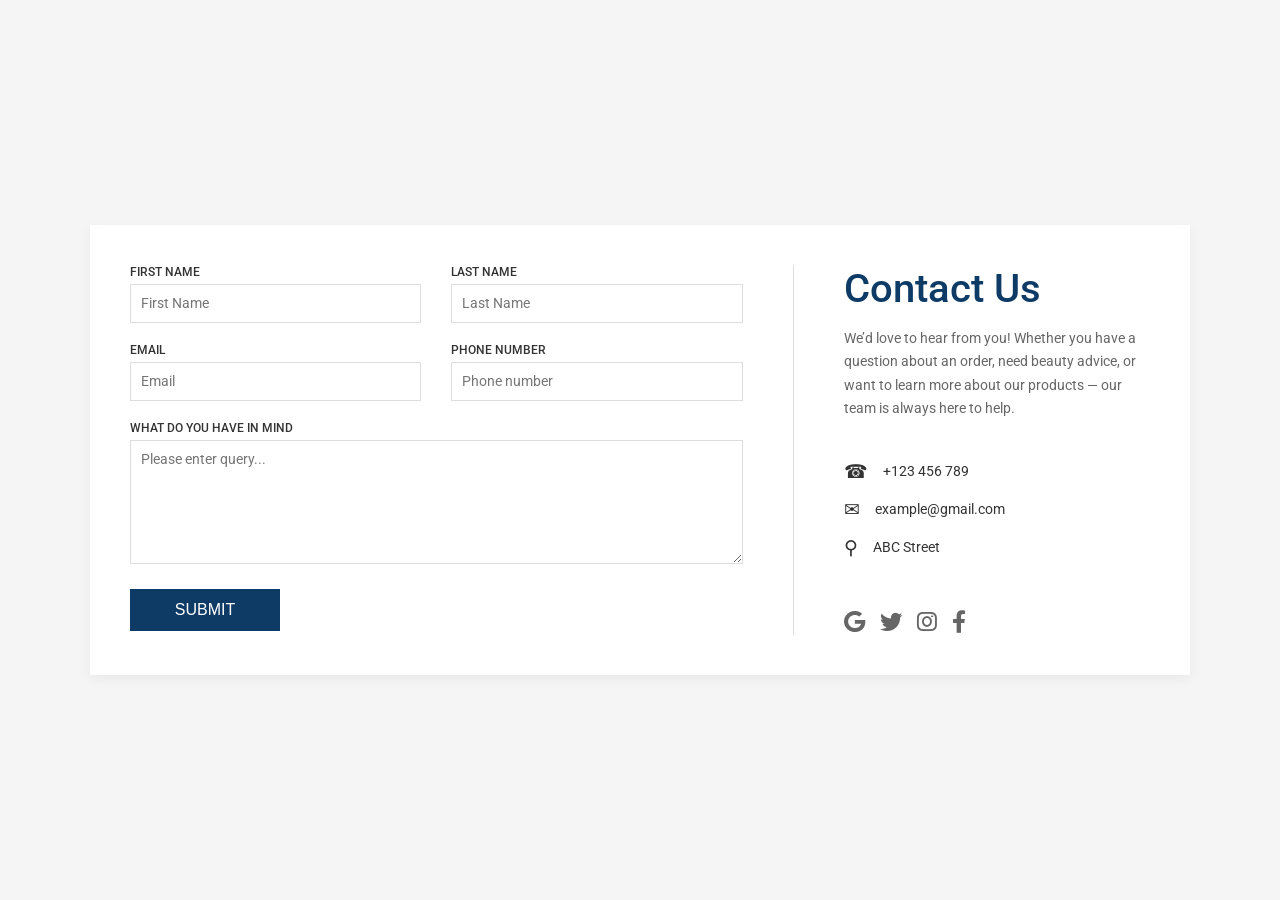
<file: contact.html>
<!DOCTYPE html>
<html lang="en">
<head>
  <meta charset="UTF-8" />
  <meta name="viewport" content="width=device-width, initial-scale=1.0" />
  <title>Contact Us</title>

  <!-- Font Awesome -->
  <link
    rel="stylesheet"
    href="https://cdnjs.cloudflare.com/ajax/libs/font-awesome/6.0.0-beta3/css/all.min.css"
  />

  <!-- Google Fonts -->
  <link
    href="https://fonts.googleapis.com/css2?family=Roboto:wght@300;400;500;700&display=swap"
    rel="stylesheet"
  />

  <!-- Custom CSS -->
  <link rel="stylesheet" href="contact.css" />
</head>
<body>
  <div class="contact-container">
    <!-- Form Section -->
    <div class="form-column">
      <form action="#" method="POST">
        <div class="form-row">
          <div class="input-group">
            <label for="first-name">FIRST NAME</label>
            <input type="text" id="first-name" name="first-name" placeholder="First Name" required />
          </div>

          <div class="input-group">
            <label for="last-name">LAST NAME</label>
            <input type="text" id="last-name" name="last-name" placeholder="Last Name" required />
          </div>
        </div>

        <div class="form-row">
          <div class="input-group">
            <label for="email">EMAIL</label>
            <input type="email" id="email" name="email"  placeholder="Email" required />
          </div>

          <div class="input-group">
            <label for="phone">PHONE NUMBER</label>
            <input type="tel" id="phone" name="phone" placeholder="Phone number" />
          </div>
        </div>

        <div class="input-group full-width">
          <label for="query">WHAT DO YOU HAVE IN MIND</label>
          <textarea
            id="query"
            name="query"
            rows="6"
            placeholder="Please enter query..."
          ></textarea>
        </div>

        <button type="submit">Submit</button>
      </form>
    </div>

    <!-- Contact Details Section -->
    <div class="details-column">
      <h1 class="contact-title">Contact Us</h1>

      <p class="contact-description">
        We’d love to hear from you! Whether you have a question about an order,
        need beauty advice, or want to learn more about our products — our team
        is always here to help.
      </p>

      <div class="contact-info">
        <div class="info-item">
          <span class="icon">&#9742;</span>
          <span>+123 456 789</span>
        </div>
        <div class="info-item">
          <span class="icon">&#9993;</span>
          <span>example@gmail.com</span>
        </div>
        <div class="info-item">
          <span class="icon">&#9906;</span>
          <span>ABC Street</span>
        </div>
      </div>

      <div class="social-icons">
        <a href="#" aria-label="Google"><i class="fab fa-google"></i></a>
        <a href="#" aria-label="Twitter"><i class="fab fa-twitter"></i></a>
        <a href="#" aria-label="Instagram"><i class="fab fa-instagram"></i></a>
        <a href="#" aria-label="Facebook"><i class="fab fa-facebook-f"></i></a>
      </div>
    </div>
  </div>
</body>
</html>
</file>
<file: contact.css>
/* Basic Reset and Font Setup */
:root{
    --blue: #0D3b66;
}
* {
    box-sizing: border-box;
    margin: 0;
    padding: 0;
}

body {
    font-family: 'Roboto', sans-serif;
    background-color: #f5f5f5; 
    display: flex;
    justify-content: center;
    align-items: center;
    min-height: 100vh;
}

/* --- LARGE SCREEN LAYOUT (Default: Two Columns) --- */

.contact-container {
    display: flex; 
    max-width: 1100px; 
    width: 90%;
    background-color: white;
    padding: 40px;
    box-shadow: 0 4px 12px rgba(0, 0, 0, 0.05);
}

.form-column {
    flex: 2; 
    padding-right: 50px;
}

.details-column {
    flex: 1; 
    padding-left: 50px;
    border-left: 1px solid #ddd;
}

/* --- FORM STYLING --- */

form {
    display: flex;
    flex-direction: column;
}

.form-row {
    display: flex; 
    gap: 30px; 
    margin-bottom: 20px;
}

.input-group {
    flex: 1; 
    display: flex;
    flex-direction: column;
}

.input-group.full-width {
    flex: none; 
    width: 100%;
}

label {
    font-size: 0.75rem;
    color: #333;
    font-weight: 500;
    margin-bottom: 5px;
}

input[type="text"],
input[type="email"],
input[type="tel"],
textarea {
    width: 100%;
    padding: 10px;
    border: 1px solid #ddd;
    border-radius: 0; 
    font-size: 0.9rem;
    font-family: inherit;
    outline: none;
}

textarea {
    resize: vertical;
    min-height: 120px;
}

/* Submit Button */
button[type="submit"] {
    background-color: var(--blue); 
    color: white;
    border: none;
    padding: 12px 30px;
    font-size: 1rem;
    cursor: pointer;
    margin-top: 25px;
    width: 150px; 
    text-transform: uppercase;
    font-weight: 500;
    transition: background-color 0.3s;
}

button[type="submit"]:hover {
    background-color: #b4d6e3;
    color: #000;
}

/* --- CONTACT DETAILS STYLING --- */

.contact-title {
    font-size: 2.5rem;
    font-weight: 500;
    margin-bottom: 15px;
    color: var(--blue);
}

.contact-description {
    font-size: 0.9rem;
    color: #666;
    line-height: 1.6;
    margin-bottom: 40px;
}

.info-item {
    display: flex;
    align-items: center;
    margin-bottom: 15px;
    font-size: 0.9rem;
    color: #333;
}

.info-item .icon {
    font-size: 1.2rem;
    margin-right: 15px;
    color: #333;
}

/* Social Icons (Font Awesome icons styling) */
.social-icons {
    margin-top: 50px;
    display: flex;
    gap: 15px;
}

.social-icons a {
    text-decoration: none;
    color: #666;
    font-size: 1.4rem; /* Icon size set for better visibility */
    transition: color 0.3s;
}

.social-icons a:hover {
    color: #333;
}


/* --- RESPONSIVE CODE (MEDIA QUERY) --- */
@media (max-width: 768px) {
    
    .contact-container {
        flex-direction: column; 
        width: 100%; 
        padding: 20px;
        box-shadow: none;
    }

    .form-column,
    .details-column {
        padding: 0; 
        width: 100%; 
        border-left: none; 
    }

    .form-row {
        flex-direction: column; 
        gap: 10px;
        margin-bottom: 15px;
    }
    
    .details-column {
        margin-top: 30px;
        padding-top: 30px;
        border-top: 1px solid #ddd; 
    }

    button[type="submit"] {
        width: 100%;
        margin-top: 20px;
    }

    .contact-title {
        font-size: 2rem; 
    }
}
</file>
